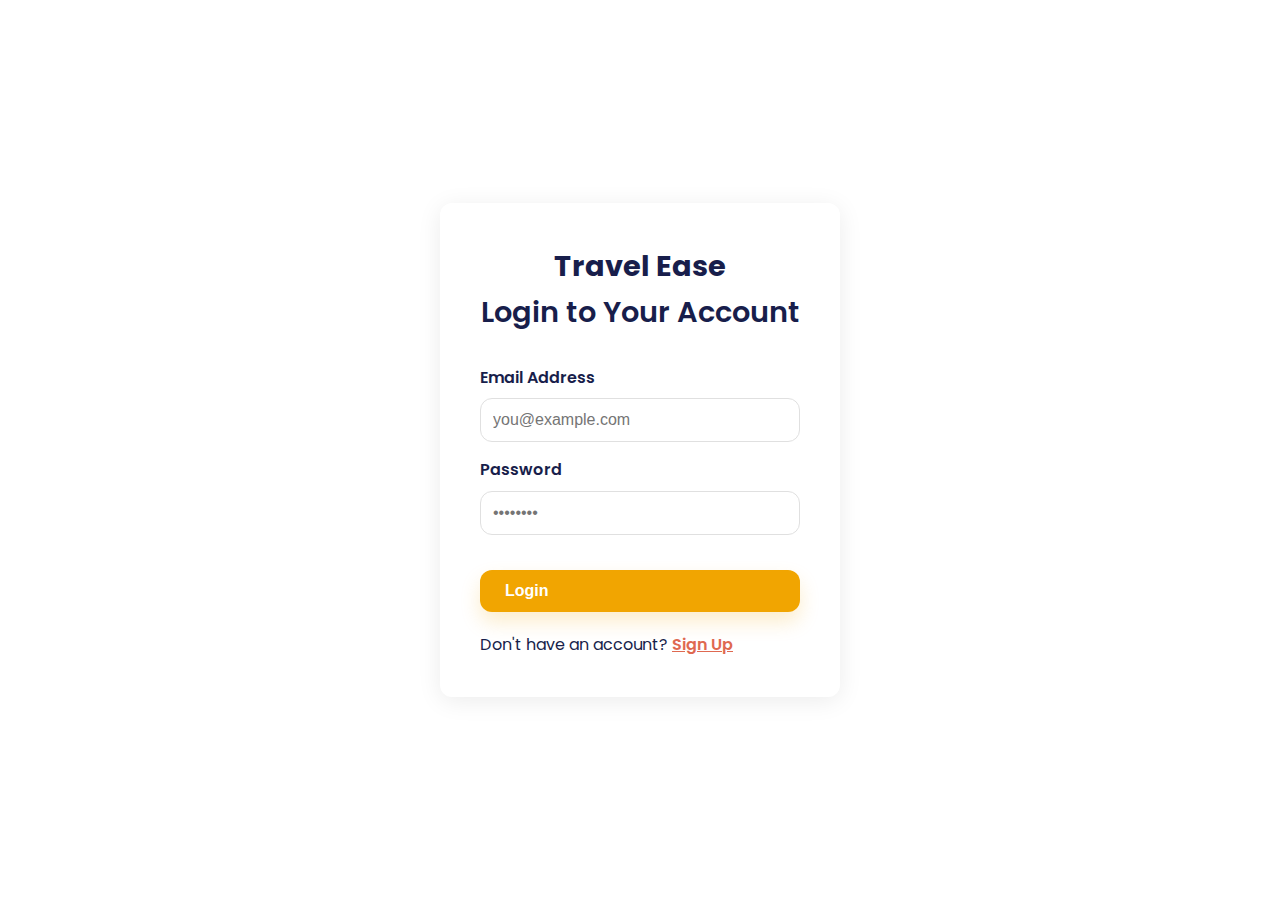
<file: SIH/login.html>
<!DOCTYPE html>
<html lang="en">
<head>
    <meta charset="UTF-8">
    <meta name="viewport" content="width=device-width, initial-scale=1.0">
    <title>Login - Travel Ease</title>
    <link rel="stylesheet" href="https://cdnjs.cloudflare.com/ajax/libs/font-awesome/6.5.1/css/all.min.css"/>
    <link href="https://fonts.googleapis.com/css2?family=Poppins:wght@400;500;600;700&display=swap" rel="stylesheet">
    <link rel="stylesheet" href="css/style.css">
</head>
<body class="auth-body">
    <div class="auth-container">
        <a href="index.html" class="logo auth-logo">Travel Ease</a>
        <h1 class="auth-title">Login to Your Account</h1>
        <form class="auth-form">
            <div class="form-group">
                <label for="email">Email Address</label>
                <input type="email" id="email" placeholder="you@example.com">
            </div>
            <div class="form-group">
                <label for="password">Password</label>
                <input type="password" id="password" placeholder="••••••••">
            </div>
            <button id="login-form-button" type="button" class="btn btn-primary auth-btn">Login</button>
            <p class="auth-redirect">Don't have an account? <a href="signup.html">Sign Up</a></p>
        </form>
    </div>
    <script src="js/script.js"></script>
</body>
</html>
</file>
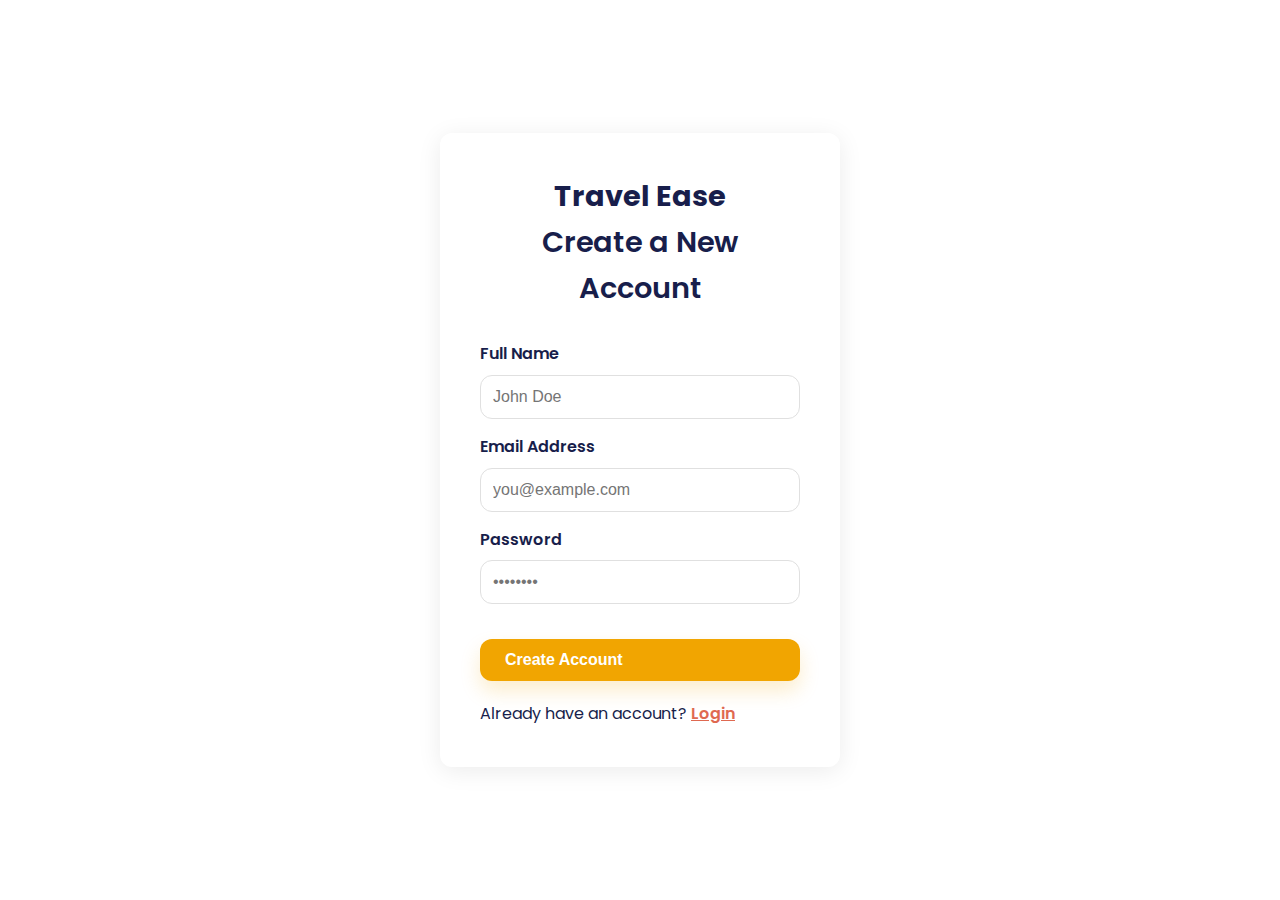
<file: SIH/signup.html>
<!DOCTYPE html>
<html lang="en">
<head>
    <meta charset="UTF-8">
    <meta name="viewport" content="width=device-width, initial-scale=1.0">
    <title>Sign Up - Travel Ease</title>
    <link rel="stylesheet" href="https://cdnjs.cloudflare.com/ajax/libs/font-awesome/6.5.1/css/all.min.css"/>
    <link href="https://fonts.googleapis.com/css2?family=Poppins:wght@400;500;600;700&display=swap" rel="stylesheet">
    <link rel="stylesheet" href="css/style.css">
</head>
<body class="auth-body">
    <div class="auth-container">
        <a href="index.html" class="logo auth-logo">Travel Ease</a>
        <h1 class="auth-title">Create a New Account</h1>
        <form class="auth-form">
            <div class="form-group">
                <label for="name">Full Name</label>
                <input type="text" id="name" placeholder="John Doe">
            </div>
            <div class="form-group">
                <label for="email">Email Address</label>
                <input type="email" id="email" placeholder="you@example.com">
            </div>
            <div class="form-group">
                <label for="password">Password</label>
                <input type="password" id="password" placeholder="••••••••">
            </div>
            <button id="signup-form-button" type="button" class="btn btn-primary auth-btn">Create Account</button>
            <p class="auth-redirect">Already have an account? <a href="login.html">Login</a></p>
        </form>
    </div>
    <script src="js/script.js"></script>
</body>
</html>
</file>
<file: SIH/css/style.css>
/* --- Global Styles & Variables --- */
:root {
    --primary-orange: #F1A501; /* Yellow-orange from screenshot */
    --secondary-orange: #DF6951; /* Coral color from screenshot */
    --light-orange: #FFF1DA;
    --dark-text: #181E4B; /* Dark blue from screenshot */
    --light-text: #5E6282;
    --background-color: #FFFFFF;
    --card-background: #FFFFFF;
    --border-color: #E0E0E0;
    --shadow: 0 4px 25px rgba(0, 0, 0, 0.08);
    --border-radius: 12px;
}
* { margin: 0; padding: 0; box-sizing: border-box; }
body { font-family: 'Poppins', sans-serif; background-color: var(--background-color); color: var(--dark-text); line-height: 1.6; }
.container { max-width: 1200px; margin: 0 auto; padding: 20px; }
.hidden { display: none !important; }

/* --- Header & Navigation --- */
header { background-color: var(--card-background); box-shadow: none; padding: 0 5%; }
nav { display: flex; justify-content: space-between; align-items: center; height: 80px; }
.logo { font-size: 1.8rem; font-weight: 700; color: var(--dark-text); text-decoration: none; }
.nav-links { list-style: none; display: flex; gap: 25px; align-items: center; }
nav a { text-decoration: none; color: var(--light-text); font-weight: 500; padding: 8px 12px; border-radius: var(--border-radius); transition: all 0.3s ease; display: flex; align-items: center; }
nav a i { margin-right: 6px; }
nav a.active, .nav-links > li > a:hover { color: var(--dark-text); }

/* --- Auth Buttons & Profile --- */
.auth-links-nav a { font-size: 0.9rem; }
.btn-login { margin-right: 10px; }
.btn-signup { padding: 8px 16px !important; }
.profile-section-nav .profile-pic { width: 40px; height: 40px; border-radius: 50%; object-fit: cover; cursor: pointer; }

/* --- Buttons --- */
.btn { padding: 12px 25px; border: none; border-radius: var(--border-radius); font-size: 1rem; font-weight: 600; cursor: pointer; transition: all 0.3s ease; display: inline-flex; align-items: center; gap: 8px; text-decoration: none; }
.btn-primary { background: var(--primary-orange); color: white; box-shadow: 0 10px 20px rgba(241, 165, 1, 0.2); }
.btn-primary:hover { transform: translateY(-2px); }

/* --- Home Page Hero --- */
.hero-new { display: flex; align-items: center; padding: 4rem 2rem; gap: 2rem; }
.hero-text { flex: 1; }
.hero-title { font-size: 4rem; font-weight: 700; line-height: 1.2; margin-bottom: 1.5rem; }
.hero-subtitle { font-size: 1rem; color: var(--light-text); max-width: 450px; margin-bottom: 2rem; }
.hero-image-container { flex: 1; position: relative; }
.hero-image-container img { max-width: 100%; height: auto; }
.hero-image-container::before { content: ''; position: absolute; top: -5%; right: 10%; width: 80%; height: 100%; background-color: var(--primary-orange); border-radius: 40% 60% 30% 70% / 60% 30% 70% 40%; z-index: -1; opacity: 0.5; filter: blur(20px); }

/* --- General Page & Form Styles --- */
.page-header { text-align: center; margin: 40px 0; }
.page-header h1 { font-size: 2.8rem; }
.search-form-section { background-color: var(--card-background); padding: 30px; border-radius: var(--border-radius); box-shadow: var(--shadow); max-width: 800px; margin: 0 auto 40px; }
.form-group { flex: 1; margin-bottom: 15px; }
.form-group label { display: block; font-weight: 600; margin-bottom: 8px; }
.form-group input, .form-group select { width: 100%; padding: 12px; border: 1px solid var(--border-color); border-radius: var(--border-radius); font-size: 1rem;}

/* --- Tabs (Used by Discover & Group Travel) & Results --- */
.results-tabs { display: flex; justify-content: center; gap: 15px; margin-bottom: 30px; flex-wrap: wrap; }
.results-tab-btn { padding: 10px 20px; background-color: white; border: 1px solid var(--border-color); border-radius: 8px; cursor: pointer; font-size: 1rem; transition: all 0.3s ease; }
.results-tab-btn.active, .results-tab-btn:hover { background-color: var(--light-orange); color: var(--secondary-orange); border-color: var(--secondary-orange); }
.results-tab-content, .group-tab { display: none; }
.results-tab-content.active, .group-tab.active { display: block; animation: fadeIn 0.5s; }
@keyframes fadeIn { from { opacity: 0; } to { opacity: 1; } }
#results-title { font-size: 2rem; text-align: center; margin-bottom: 30px; }
.results-grid { display: grid; grid-template-columns: repeat(auto-fit, minmax(300px, 1fr)); gap: 30px;}
.result-card { background: var(--card-background); border-radius: var(--border-radius); box-shadow: var(--shadow); overflow: hidden; }
.result-card img { width: 100%; height: 200px; object-fit: cover; }
.result-card-body { padding: 20px; }

/* --- Group Travel Page --- */
.group-travel-container { background: var(--card-background); padding: 30px; border-radius: var(--border-radius); box-shadow: var(--shadow); }
.group-details-header { display: flex; justify-content: space-between; align-items: center; padding-bottom: 1rem; margin-bottom: 1rem; border-bottom: 1px solid var(--border-color);}
.group-details-header h3 { font-size: 1.5rem; }
.group-code-display { font-weight: 600; }
.group-dashboard { display: grid; grid-template-columns: 1fr 1fr; gap: 30px; }
.vote-panel, .expense-panel { border: 1px solid var(--border-color); padding: 20px; border-radius: var(--border-radius); }
.activity-item, .expense-item { display: flex; justify-content: space-between; align-items: center; padding: 10px 0; }
.btn-vote { padding: 5px 15px; border-radius: 8px; border: 1px solid #28a745; background-color: white; color: #28a745; cursor: pointer; }
.btn-vote.voted { background-color: #28a745; color: white; }

/* --- Voice Assistant Page --- */
.voice-planner-container { display: grid; grid-template-columns: 1fr 2fr; gap: 40px; }
.voice-assistant-panel, .conversation-panel { background: var(--card-background); padding: 30px; border-radius: var(--border-radius); box-shadow: var(--shadow); }
.voice-assistant-panel { text-align: center; }
.mic-container { margin: 30px 0; cursor: pointer; }
.mic-icon { width: 100px; height: 100px; border-radius: 50%; background-color: var(--light-orange); display: flex; justify-content: center; align-items: center; margin: 0 auto; }
.mic-icon i { font-size: 2.5rem; color: var(--primary-orange); }
.mic-container.listening .mic-icon { animation: pulse 1.5s infinite; }
@keyframes pulse { 0% { box-shadow: 0 0 0 0 rgba(241, 165, 1, 0.7); } 70% { box-shadow: 0 0 0 20px rgba(241, 165, 1, 0); } 100% { box-shadow: 0 0 0 0 rgba(241, 165, 1, 0); } }
.chat-bubble { padding: 15px; border-radius: 20px; max-width: 80%; }
.chat-message.user .chat-bubble { background-color: #E3F2FD; }
.chat-message.ai .chat-bubble { background-color: #f1f5f9; }

/* --- Auth Pages --- */
.auth-body { display: flex; align-items: center; justify-content: center; min-height: 100vh; }
.auth-container { width: 100%; max-width: 400px; padding: 40px; background-color: var(--card-background); border-radius: var(--border-radius); box-shadow: var(--shadow); text-align: center; }
.auth-logo { margin-bottom: 20px; }
.auth-title { font-size: 1.8rem; font-weight: 600; margin-bottom: 30px; }
.auth-form { text-align: left; }
.auth-btn { width: 100%; margin: 20px 0; }
.auth-redirect a { color: var(--secondary-orange); font-weight: 600; }
</file>
